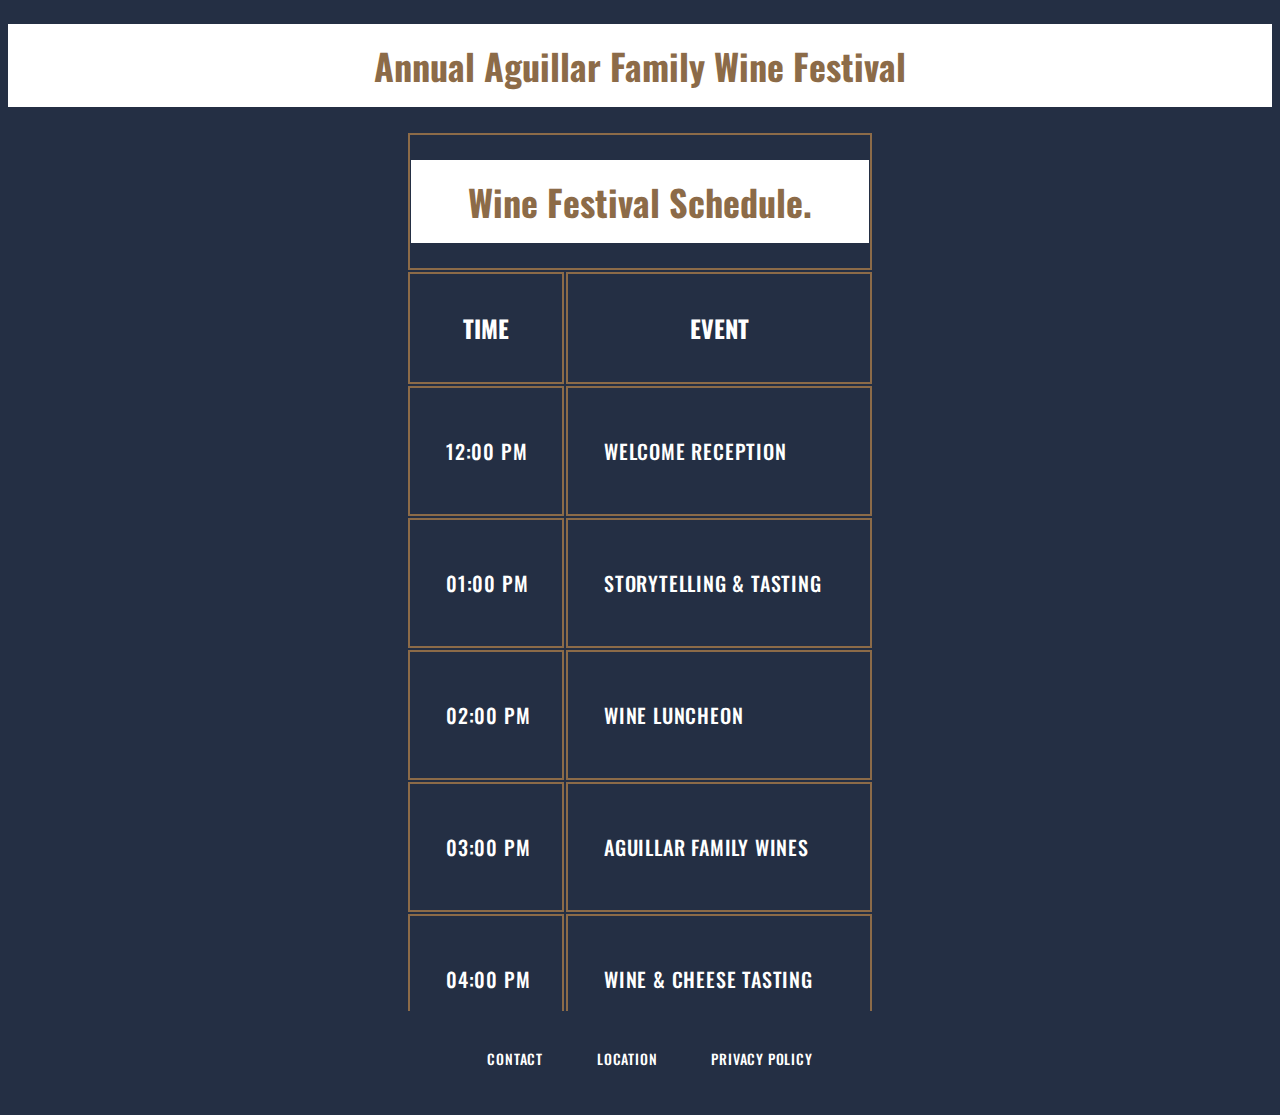
<file: HTML Project Task/Project Task 2/index.html>
<!DOCTYPE html>
<html lang="en">

<head>
    <meta charset="UTF-8">
    <meta http-equiv="X-UA-Compatible" content="IE=edge">
    <meta name="viewport" content="width=device-width, initial-scale=1.0">
    <link rel="stylesheet" type="text/css" href="style.css" />
    <link href="https://fonts.googleapis.com/css?family=Oswald" rel="stylesheet">
    <title>Aguillar Family Wine Festival</title>
</head>

<body>
    <header>
        <h1>Annual Aguillar Family Wine Festival</h1>
    </header>
    <div class="container">
        <table>
            <thead>
                <tr>
                    <th colspan="2">
                        <h1>Wine Festival Schedule.</h1>
                    </th>
                </tr>
                <tr>
                    <th>
                        <h2>Time</h2>
                    </th>
                    <th>
                        <h2>Event</h2>
                    </th>
                </tr>
            </thead>
            <tbody>
                <tr>
                    <td class="left">
                        <h3>12:00 PM</h3>
                    </td>
                    <td>
                        <h3>Welcome Reception</h3>
                    </td>
                </tr>
                <tr>
                    <td class="left">
                        <h3>01:00 PM</h3>
                    </td>
                    <td>
                        <h3>Storytelling & Tasting</h3>
                    </td>
                </tr>
                <tr>
                    <td class="left">
                        <h3>02:00 PM</h3>
                    </td>
                    <td>
                        <h3>Wine Luncheon</h3>
                    </td>
                </tr>
                <tr>
                    <td class="left">
                        <h3>03:00 PM</h3>
                    </td>
                    <td>
                        <h3>Aguillar Family Wines</h3>
                    </td>
                </tr>
                <tr>
                    <td class="left">
                        <h3>04:00 PM</h3>
                    </td>
                    <td>
                        <h3>Wine & Cheese Tasting</h3>
                    </td>
                </tr>
            </tbody>

        </table>
    </div>
    <footer>
        <h3>Contact</h3>
        <h3>Location</h3>
        <h3>Privacy Policy</h3>
    </footer>
</body>

</html>
</file>
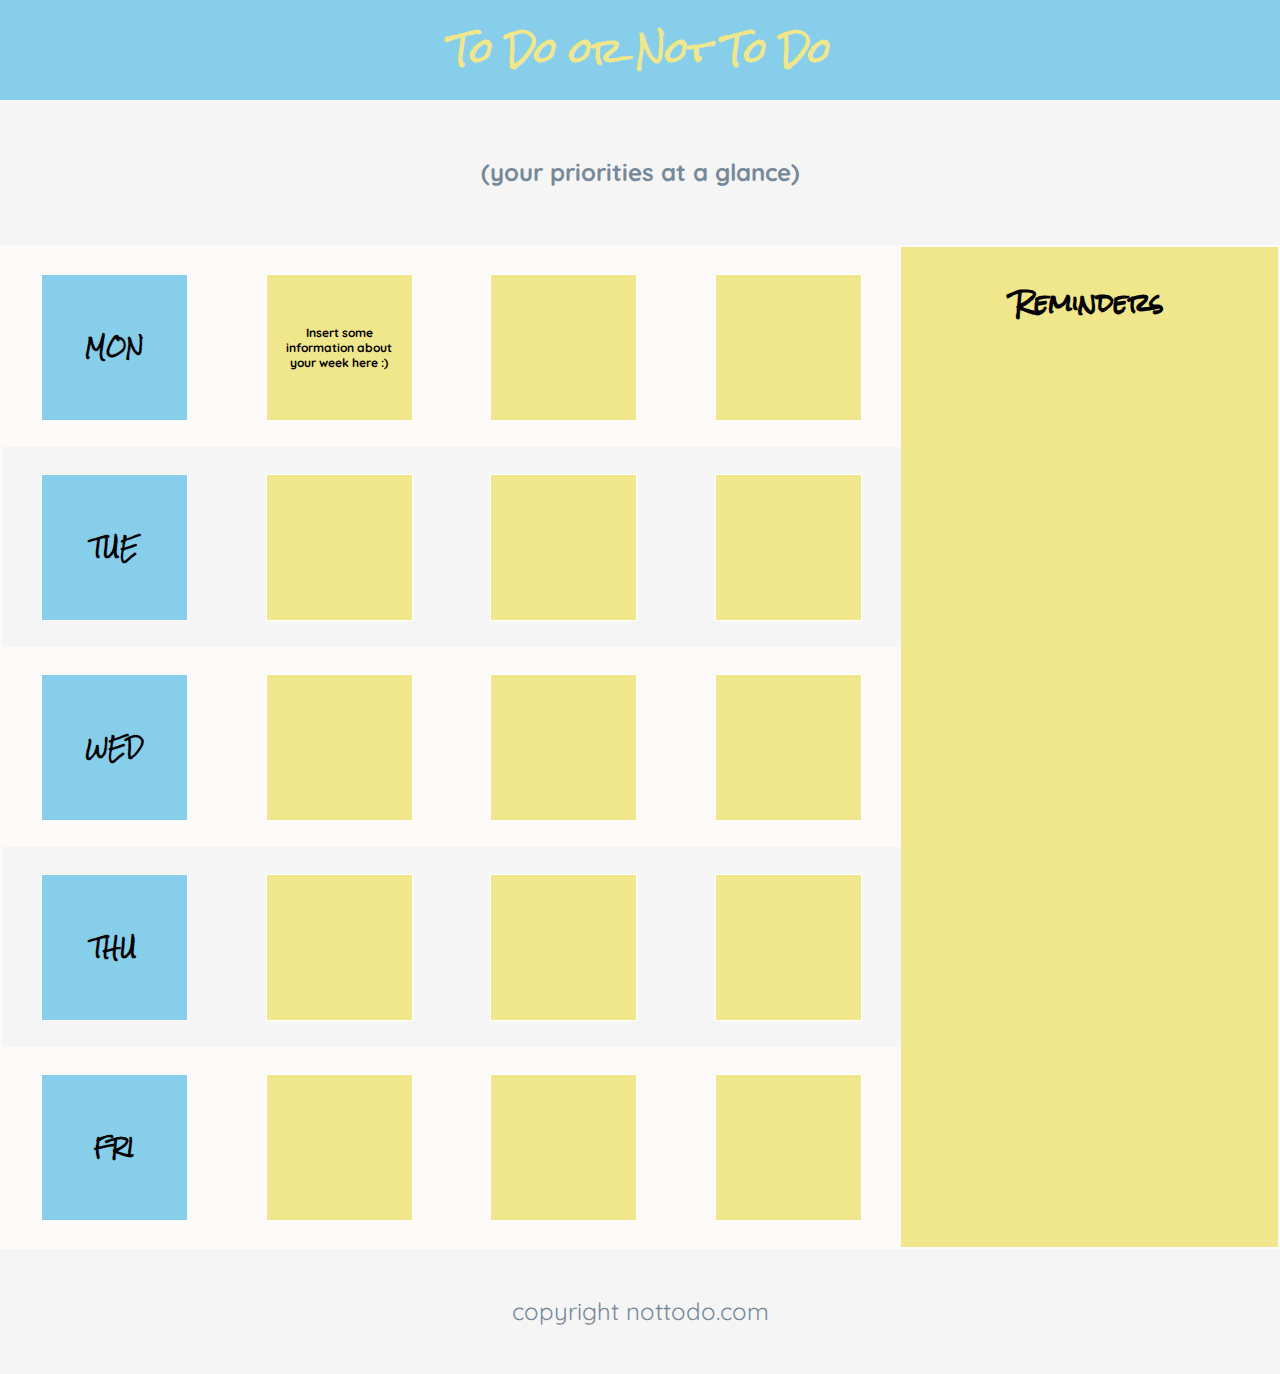
<file: Javascript Project Task/Project Task 16/index.html>
<!DOCTYPE html>
<html>

<head>
  <title>To Do App</title>
  <link rel="stylesheet" href="style.css" type="text/css">
  <link href="https://fonts.googleapis.com/css?family=Quicksand" rel="stylesheet">
  <link href="https://fonts.googleapis.com/css?family=Rock+Salt" rel="stylesheet">
</head>
<body>

  <!-- Header -->

  <div id="header">
    <h1>To Do or Not To Do</h1>
    <h2 class="tagline">(your priorities at a glance)</h2>
  </div>

  <!-- App Container -->

  <div class="container">

    <!-- To Do Section -->

    <div class="week">
      <div class="row secondary-background">
        <div class="day square"><h3>MON</h3></div>
        <div class="task square">
          <p> Insert some information about your week here :) </p>
        </div>
        <div class="task square"></div>
        <div class="task square"></div>
      </div>
      <div class="row">
        <div class="day square"><h3>TUE</h3></div>
        <div class="task square"></div>
        <div class="task square"></div>
        <div class="task square"></div>
      </div>
      <div class="row secondary-background">
        <div class="day square"><h3>WED</h3></div>
        <div class="task square"></div>
        <div class="task square"></div>
        <div class="task square"></div>
      </div>
      <div class="row">
        <div class="day square"><h3>THU</h3></div>
        <div class="task square"></div>
        <div class="task square"></div>
        <div class="task square"></div>
      </div>
      <div class="row secondary-background">
        <div class="day square"><h3>FRI</h3></div>
        <div class="task square"></div>
        <div class="task square"></div>
        <div class="task square"></div>
      </div>
    </div>

    <!-- Reminders Section -->

    <div class="reminders">
      <h3>Reminders</h3>
    </div>
  </div>

  <!-- Footer -->

  <footer>
    <span class="tagline">copyright nottodo.com</span>
  </footer>
</body>
</html>
</file>
<file: HTML Project Task/Project Task 2/style.css>
body {
    background-color: #242f44;
    color: white;
      font-family: 'Oswald', sans-serif;
  }
  
  header {
    text-align: center;
    margin-top: 5px;
  }
  
  h1 {
    font-size: 36px;
    padding: 15px;
    color: #8c6b48;
    background-color: white;
  }
  
  h2 {
    font-size: 24px;
    padding: 15px;
    text-transform: uppercase;
  }
  
  h3 {
    font-size: 20px;
    padding: 15px;
    text-transform: uppercase;
    text-align: left;
    margin-left: 20px;
    font-weight: 500;
    line-height: 2.7;
    letter-spacing: 0.8px;
  }
  
  th {
    border: 2px solid #8c6b48;
  }
  
  table {
    text-align: center;
    margin: 20px auto;
  }
  
  td {
    border: 2px solid #8c6b48;
    width: 300px;
  }
  
  footer {
    margin-top: 80px;
    text-align: center;
    width: 100%;
    bottom: 5px;
    background-color: #242f44;
    z-index: 5;
  }
  footer h3 {
    display: inline-block;
    font-size: 14px;
    background-color: #242f44;
  }
  
  .container {
    max-width: 940px;
    margin: 0 auto;
    height: 800px;
  }
  
  
  .left {
    width: 150px;
  }
</file>
<file: Javascript Project Task/Project Task 16/style.css>
/* Universal Styles */

body {
    margin: 0px;
    background-color: WhiteSmoke;
    font-family: 'Rock Salt', cursive;
    text-align: center;
  }
  
  .secondary-background {
    background-color: Snow;
  }
  
  .tagline {
    font-family: 'Quicksand', sans-serif;
    color: LightSlateGrey;
    line-height: 125px;
  }
  
  /* Header */
  
  h1 {
    margin: 0;
    background-color: SkyBlue;
    line-height: 100px;
    color: Khaki;
  }
  
  h2 {
    margin: 10px;
  }
  
  /* App Container */
  
  .container {
    border: 2px solid Snow;
    display: flex;
  }
  
  /* To Do Section */
  
  .week {
    display: inline-flex;
    flex-grow: 3;
    flex-direction: column;
  }
  
  .row {
    min-height: 200px;
    display: flex;
    flex-wrap: wrap;
    justify-content: space-around;
    align-items: center;
  }
  
  .square {
    width: 125px;
    height: 125px;
    padding: 10px;
    display: flex;
    justify-content: center;
    align-items: center;
  }
  
  .day.square {
    background-color: SkyBlue;
    border: 1px solid white;
  }
  
  .task.square {
    background-color: Khaki;
    border: 1px solid white;
  }
  
  .task p {
    font-family: 'Quicksand', sans-serif;
    font-weight: 700;
    font-size: 12px;
  }
  
  /* Reminders */
  
  .reminders {
    background-color: Khaki;
    display: flex;
    flex-grow: 2;
  }
  
  .reminders h3 {
    width: 100%;
    margin: 10px;
    color: black;
    line-height: 90px;
    font-size: 24px;
  }
  
  /* Footer */
  
  footer {
    font-size: 24px;
  }
</file>
